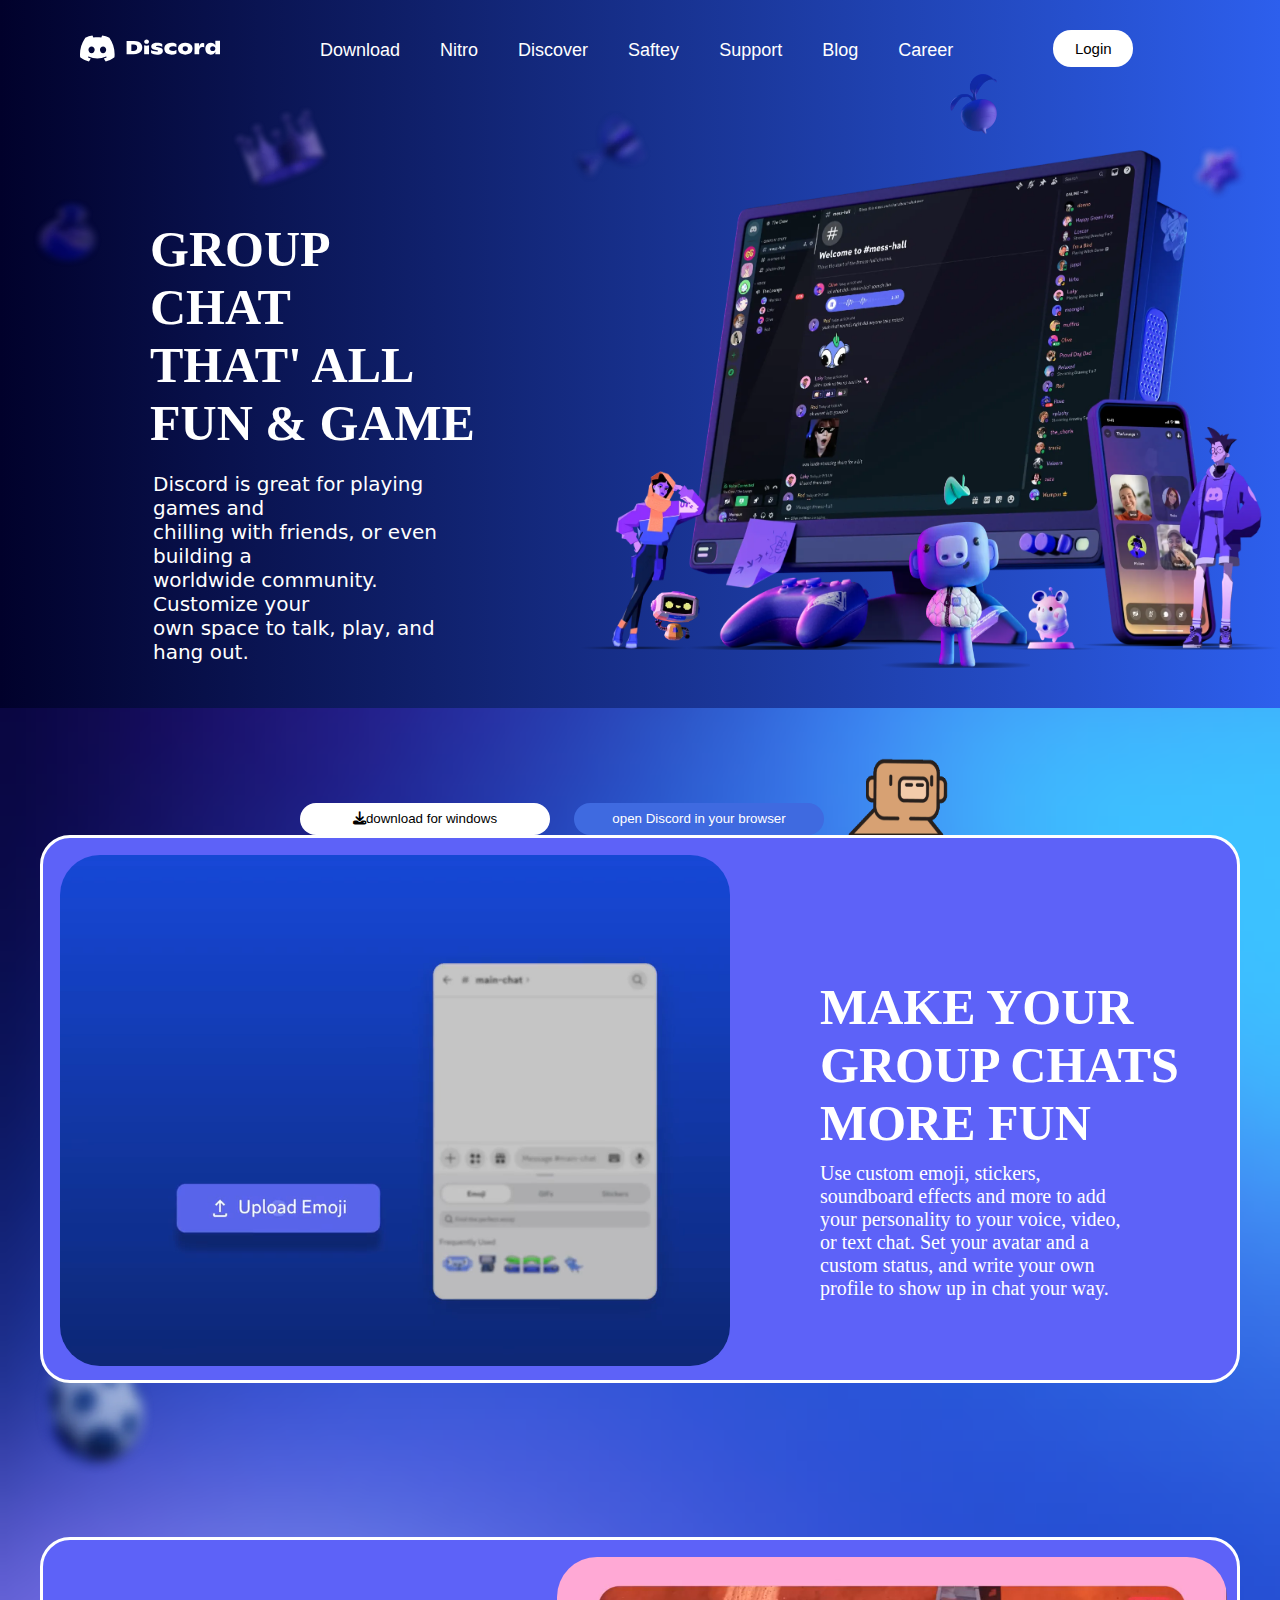
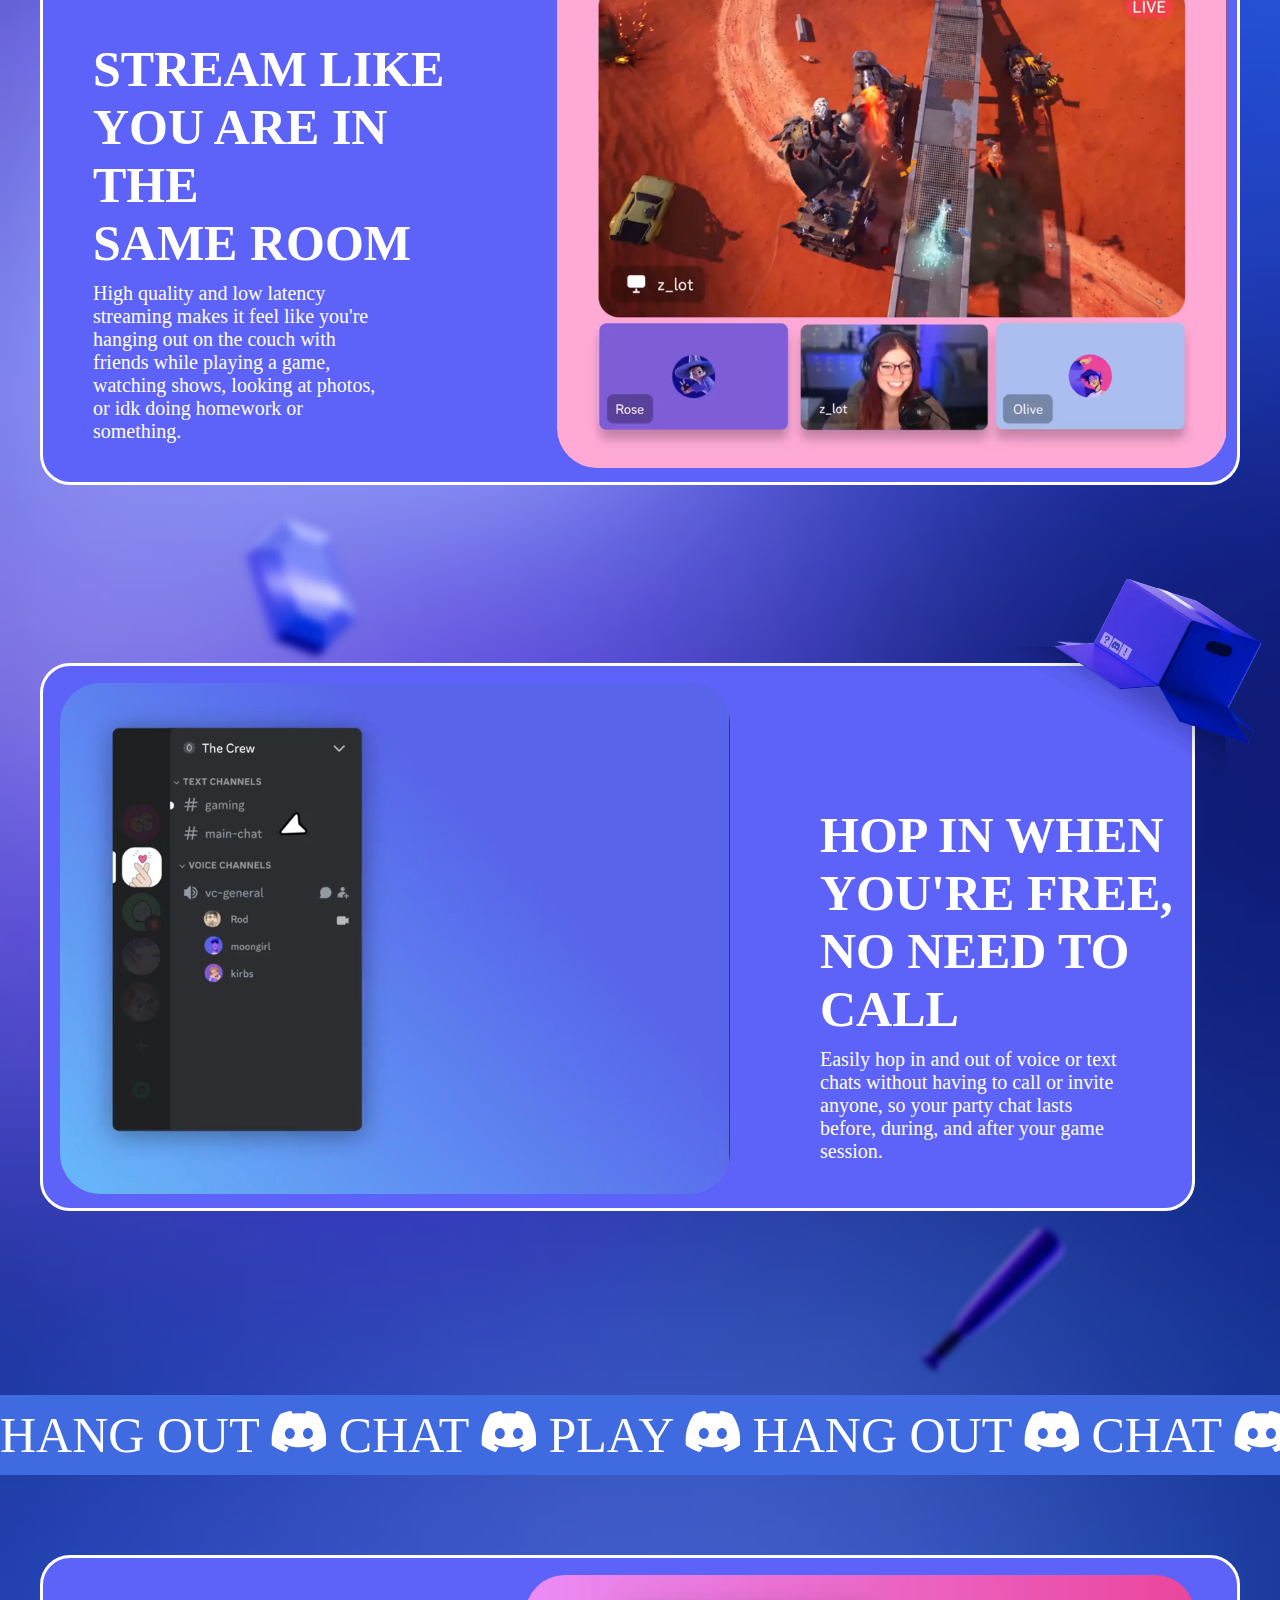
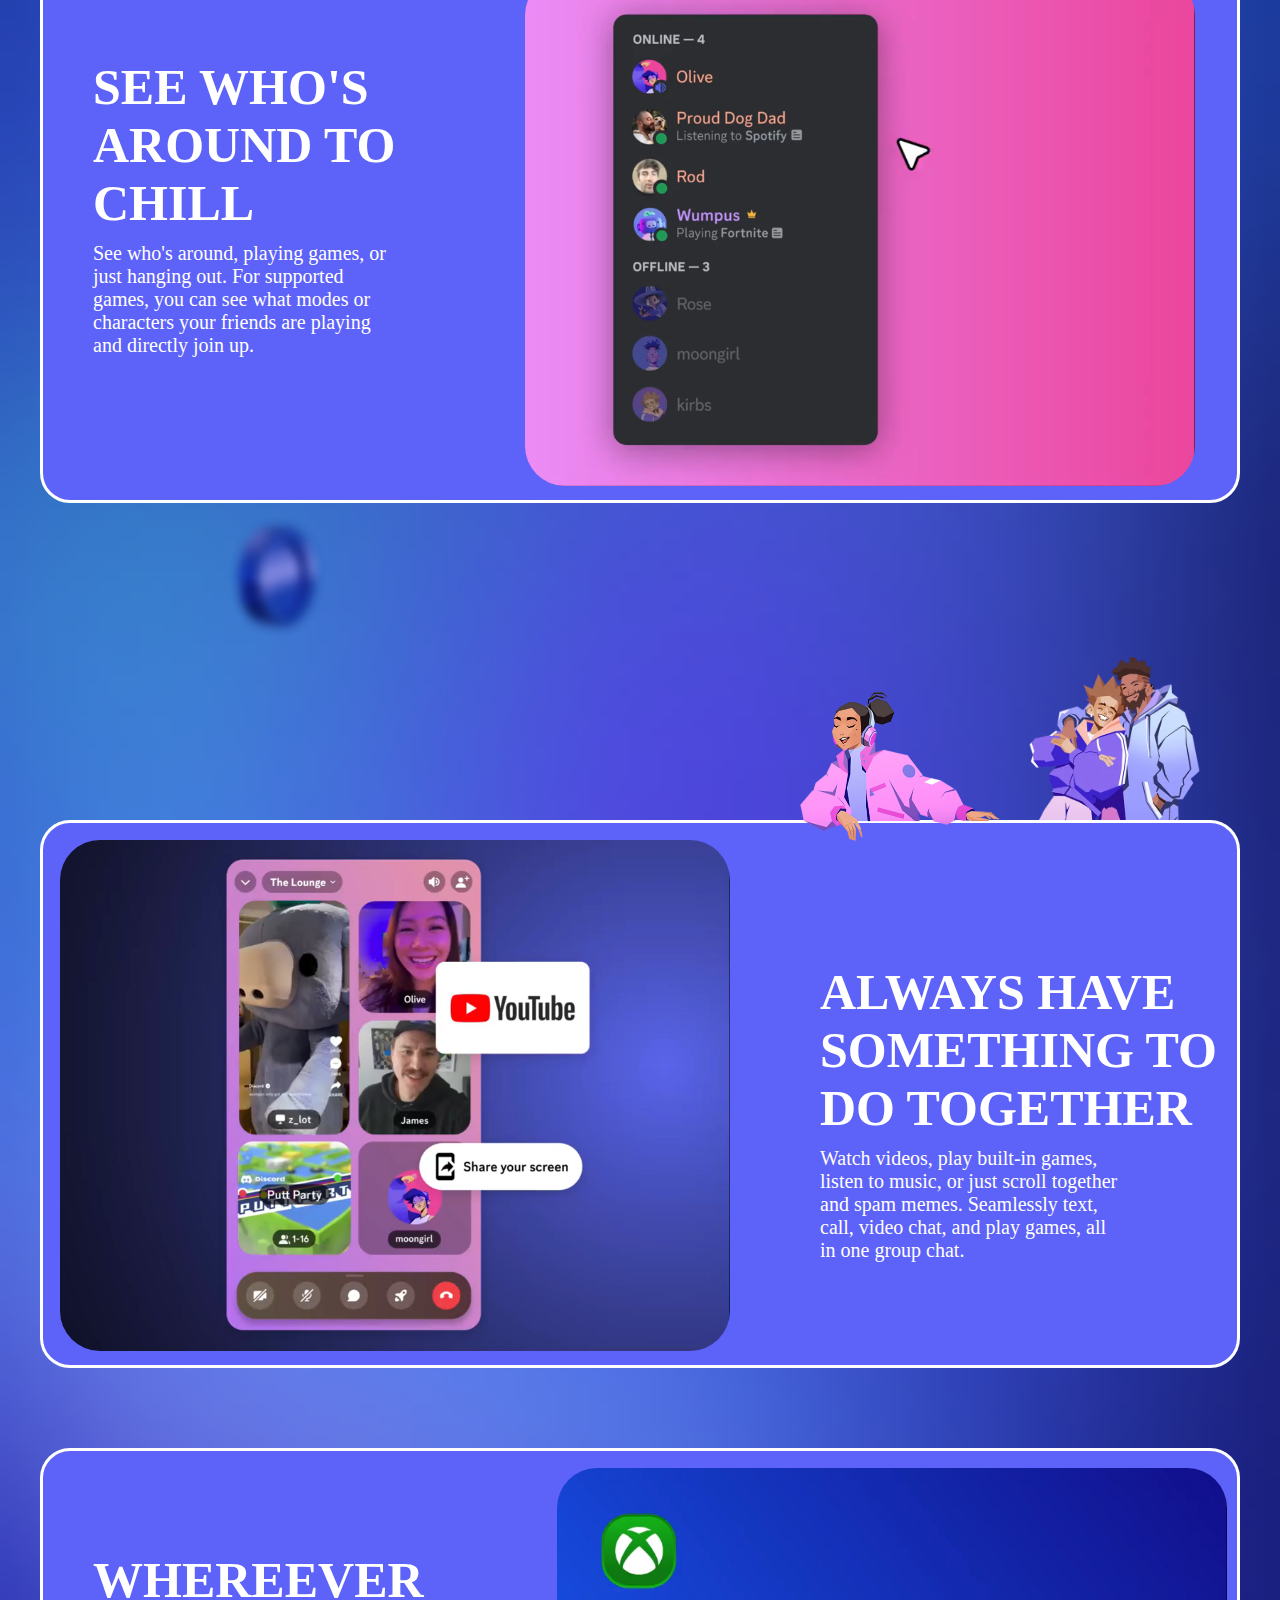
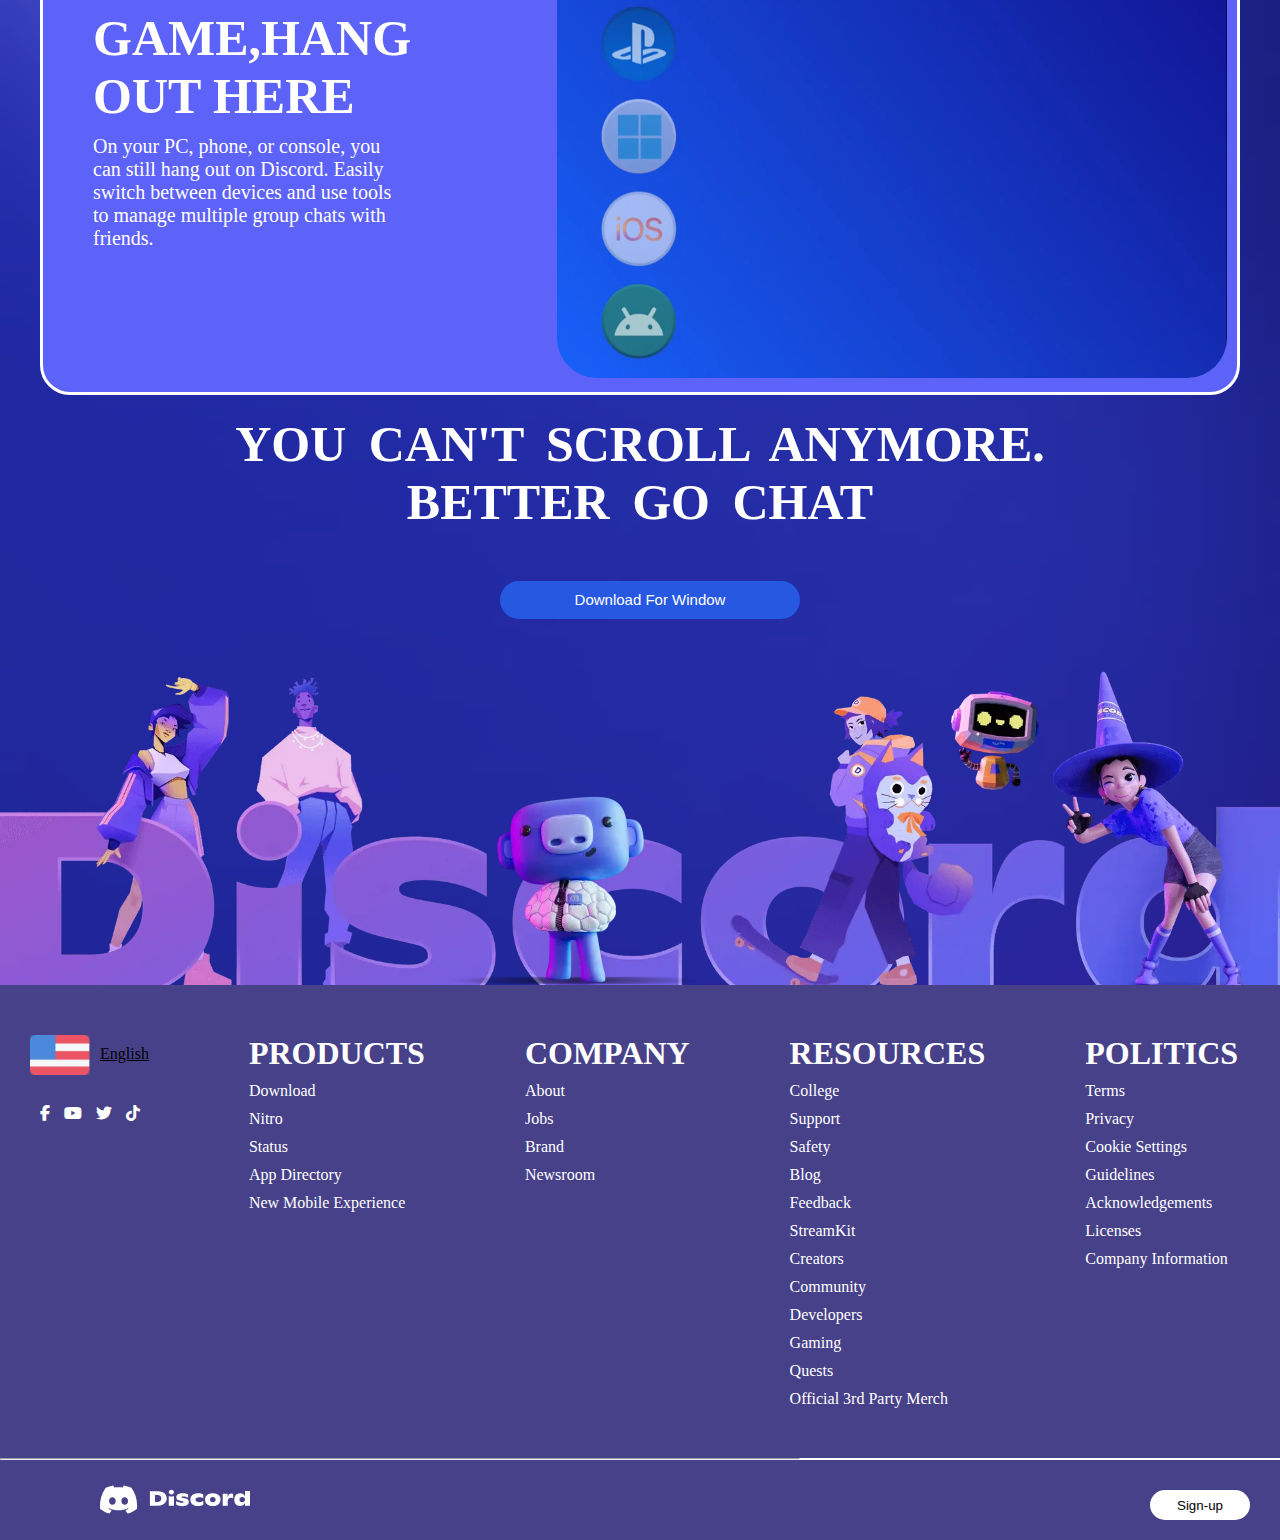
<file: web/disscodd/index.html>
<!DOCTYPE html>
<html lang="en">

<head>
    <meta charset="UTF-8">
    <meta name="viewport" content="width=device-width, initial-scale=1.0">
    <title>Document</title>
    <link rel="stylesheet" href="style.css">
   
       <head>
        <link
    rel="stylesheet"
   href="https://cdnjs.cloudflare.com/ajax/libs/font-awesome/6.4.0/css/all.min.css"
    integrity="sha512-pV4PjQ3G4Pq8t3qkE6Cjh5kZjT7C3rZP3VvF+5ZmP0yZxH2kJpVvPR8vE0C4q4c9tG1V8+HxZlqfK3k2R1XgAA=="
    crossorigin="anonymous"
    referrerpolicy="no-referrer">
    <link rel="stylesheet" href="https://cdnjs.cloudflare.com/ajax/libs/font-awesome/6.6.0/css/all.min.css" />
</head>

<body>
    <main>
        <header>
            <div class="head">
                <div class="logo">
                    <img src="Logo.svg">
                </div>
                <div class="links">
                    <li>Download</li>
                    <li>Nitro</li>
                    <li>Discover</li>
                    <li>Saftey</li>
                    <li>Support</li>
                    <li>Blog</li>
                    <li>Career</li>
                </div>
                <div class="login_button">
                    <button>Login</button>
                </div>
            </div>
            <div class="container">
                <div class="amrood">
                    <img src="amrood.webp">
                </div>
                <div class="crown">
                    <img src="crown.webp">
                </div>
                <div class="cup">
                    <img src="cu.webp">
                </div>

                <div class="onion">
                    <img src="onion.webp">
                </div>

                <div class="star">
                    <img src="star.webp">
                </div>
            </div>
            <div class="main">
                <div class="main_left">
                    <h1>
                        GROUP CHAT <br>
                        THAT' ALL <br>
                        FUN & GAME

                    </h1>
                    <P>
                        Discord is great for playing games and<BR>
                        chilling with friends, or even building a<BR>
                        worldwide
                        community. Customize your<BR>
                        own space to talk, play, and hang out.
                    </P>
                </div>
                <div class="main_right">
                    <div class="main_images">
                        <img src="hero img.webp">
                        <div class="robot">
                            <img src="blue robo.webp" width="20px" height="50px">
                        </div>
                        <div class="black_robo">
                            <img src="black robo.webp">
                        </div>
                        <div class="tongue">
                            <img src="tongue.webp">
                        </div>
                    </div>
                </div>
            </div>


        </header>

        <section class="btns">
            <button class="btn1">
                <i class="fa-solid fa-download"></i>download for windows
            </button>
            <button class="btn2">open Discord in your browser</button>
            <img src="rb.gif">
        </section>
       
       
       
        <section class="div1">
            <div class="div1_left">
                <video loop muted autoplay src="vdeo1.mp4"></video>
            </div>
            <div class="div1_right">
                <h1>
                    MAKE YOUR <BR>
                    GROUP CHATS <BR>
                    MORE FUN

                </h1>
                <P>Use custom emoji, stickers,<BR>
                    soundboard effects and more to add <BR>
                    your personality to your
                    voice, video,<BR>
                    or text chat. Set your avatar and a <BR>custom status, and write your own <BR>profile to show up in
                    chat
                    your way.</P>
            </div>
        </section>

        <div class="egg">
            <img src="egg.webp">
        </div>

        <section class="div2">
            <div class="div2_left">
                <h1>
                    STREAM LIKE <BR>
                    YOU ARE IN THE <BR>
                    SAME ROOM
                </h1>
                <P>
                    High quality and low latency<BR>
                    streaming makes it feel like you're<BR>
                    hanging out on the couch with<BR>

                    friends while playing a game,<BR>
                    watching shows, looking at photos,<BR>
                    or idk doing homework or <BR>
                    something.
                </P>
            </div>
            <div class="div2_right">
                <video loop muted autoplay src="vdeo2.webm"></video>
            </div>
        </section>
        <div class="rect">
            <img src="rectangle.webp">
        </div>
        <div class="box">
            <img src="box.webp">
        </div>
        <section class="div3">
            <div class="div3_left">
                <video loop muted autoplay src="vdeo3.mp4"></video>
            </div>
            <div class="div3_right">
                <h1>
                    HOP IN WHEN<BR>
                    YOU'RE FREE,<BR>
                    NO NEED TO <BR>
                    CALL
                </h1>
                <p>Easily hop in and out of voice or text <BR>
                    chats without having to call or invite <BR>
                    anyone, so your party
                    chat lasts <BR>
                    before, during, and after your game <BR>
                    session.</p>
            </div>
        </section>
        <div class="bat">
            <img src="bat.webp">

        </div>
        <div class="marquee">
            <div class="marquee-content">
                <p>
                    HANG OUT <img src="small logo.webp"> CHAT <img src="small logo.webp"> PLAY <img
                        src="small logo.webp">
                    HANG OUT <img src="small logo.webp"> CHAT <img src="small logo.webp"> PLAY <img
                        src="small logo.webp">
                    HANG OUT <img src="small logo.webp"> CHAT <img src="small logo.webp"> PLAY <img
                        src="small logo.webp">
                </p>

                <p>
                    HANG OUT <img src="small logo.webp"> CHAT <img src="small logo.webp"> PLAY <img
                        src="small logo.webp">
                    HANG OUT <img src="small logo.webp"> CHAT <img src="small logo.webp"> PLAY <img
                        src="small logo.webp">
                    HANG OUT <img src="small logo.webp"> CHAT <img src="small logo.webp"> PLAY <img
                        src="small logo.webp">
                </p>
            </div>
        </div>


        <section class="div4">
            <div class="div4_left">
                <h1>SEE WHO'S <BR>
                    AROUND TO <br>
                    CHILL
                </h1>
                <P>See who's around, playing games, or<br>
                    just hanging out. For supported <br>
                    games, you can see what modes or<br>

                    characters your friends are playing<br>
                    and directly join up.</P>
            </div>
            <div class="div4_right">
                <video loop muted autoplay src="vdeo4.mp4"></video>
            </div>
        </section>
        <div class="ring">
            <img src="ring.webp">

        </div>
        <div class="couple">
            <img src="couple.webp">
        </div>
        <div class="women">
            <img src="women.webp">
        </div>
        <section class="div5">
            <div class="div5_left">
                <video loop muted autoplay src="vdeo5.mp4"></video>
            </div>
            <div class="div5_right">
                <h1>ALWAYS HAVE<BR>
                    SOMETHING TO <BR>
                    DO TOGETHER</h1>
                <p>Watch videos, play built-in games,<BR>
                    listen to music, or just scroll together<br>
                    and spam memes.
                    Seamlessly text,<br>
                    call, video chat, and play games, all<br>
                    in one group chat.</p>
            </div>
        </section>
        <section class="div6">
            <div class="div6_left">
                <h1>WHEREEVER <BR>
                    GAME,HANG<BR>
                    OUT HERE</h1>
                <p>On your PC, phone, or console, you<BR>
                     can still hang out on Discord. Easily <BR>
                        switch between devices and
                    use tools <BR>
                        to manage multiple group chats with friends.</p>
            </div>
            <div class="div6_right">
                  <video loop muted autoplay src="vdo6.mp4"></video>
            </div>
        </section>
        <H1 CLASS="main_h1">YOU CAN'T SCROLL ANYMORE.<BR>
        BETTER GO CHAT </H1>
        <button class="download">Download For Window</button>
        <img class="line" src="discord.webp">
        <div class="blue">
            <img src="blue robo.webp">
    
        </div>
        <div class="line_robot">
            <img src="black robo.webp">
        </div>
    </main>
    <footer>
        <div class="footer1">
            <div class="flag">
                <img src="FLAG.JPG"> 
              <p>English</p>
            </div>
            <div class="social-media">
              
              <i class="fa-brands fa-facebook-f" style="color: #ffffff;"></i>
                <i class="fa-brands fa-youtube" style="color: #ffffff;"></i>
         <i class="fa-brands fa-twitter" style="color: #ffffff;"></i>
             <i class="fa-brands fa-tiktok" style="color: #ffffff;"></i>
            </div>
        </div>
        <div class="footer2">
            <h1>PRODUCTS</h1>
            <P>Download</P>
            <P>Nitro</P>
            <P>Status</P>
            <P>App Directory</P>
            <P>New Mobile Experience</P>
        </div>
        <div class="footer3">
            <H1>COMPANY</H1>
            <P>About</P>
            <P>Jobs</P>
            <P>Brand
</P>
            <P>Newsroom</P>
        </div>
        <div class="footer4">
            <H1>RESOURCES</H1>
            <P>College</P>
            <P>Support</P>
            <P>Safety</P>
            <P>Blog</P>
            <P>Feedback</P>
            <P>StreamKit</P>
            <P>Creators</P>
            <P>Community</P>
            <P>Developers</P>
            <P>Gaming</P>
            <P>Quests</P>
           
            <P>Official 3rd Party Merch</P>
          
        </div>
        <div class="footer5">
            <H1>POLITICS</H1>
            <P>Terms</P>
            <P>Privacy</P>
            <P>Cookie Settings</P>
            <P>Guidelines</P>
            <P>Acknowledgements</P>
            <P>Licenses</P>
            <P>Company Information</P>
        </div>

       
    </footer>
    <HR>
   <div class="end">
      
            <img class="footer_img" src="Logo.svg">
            <button class="sign">Sign-up</button>
   </div>
</body>

</html>
</file>
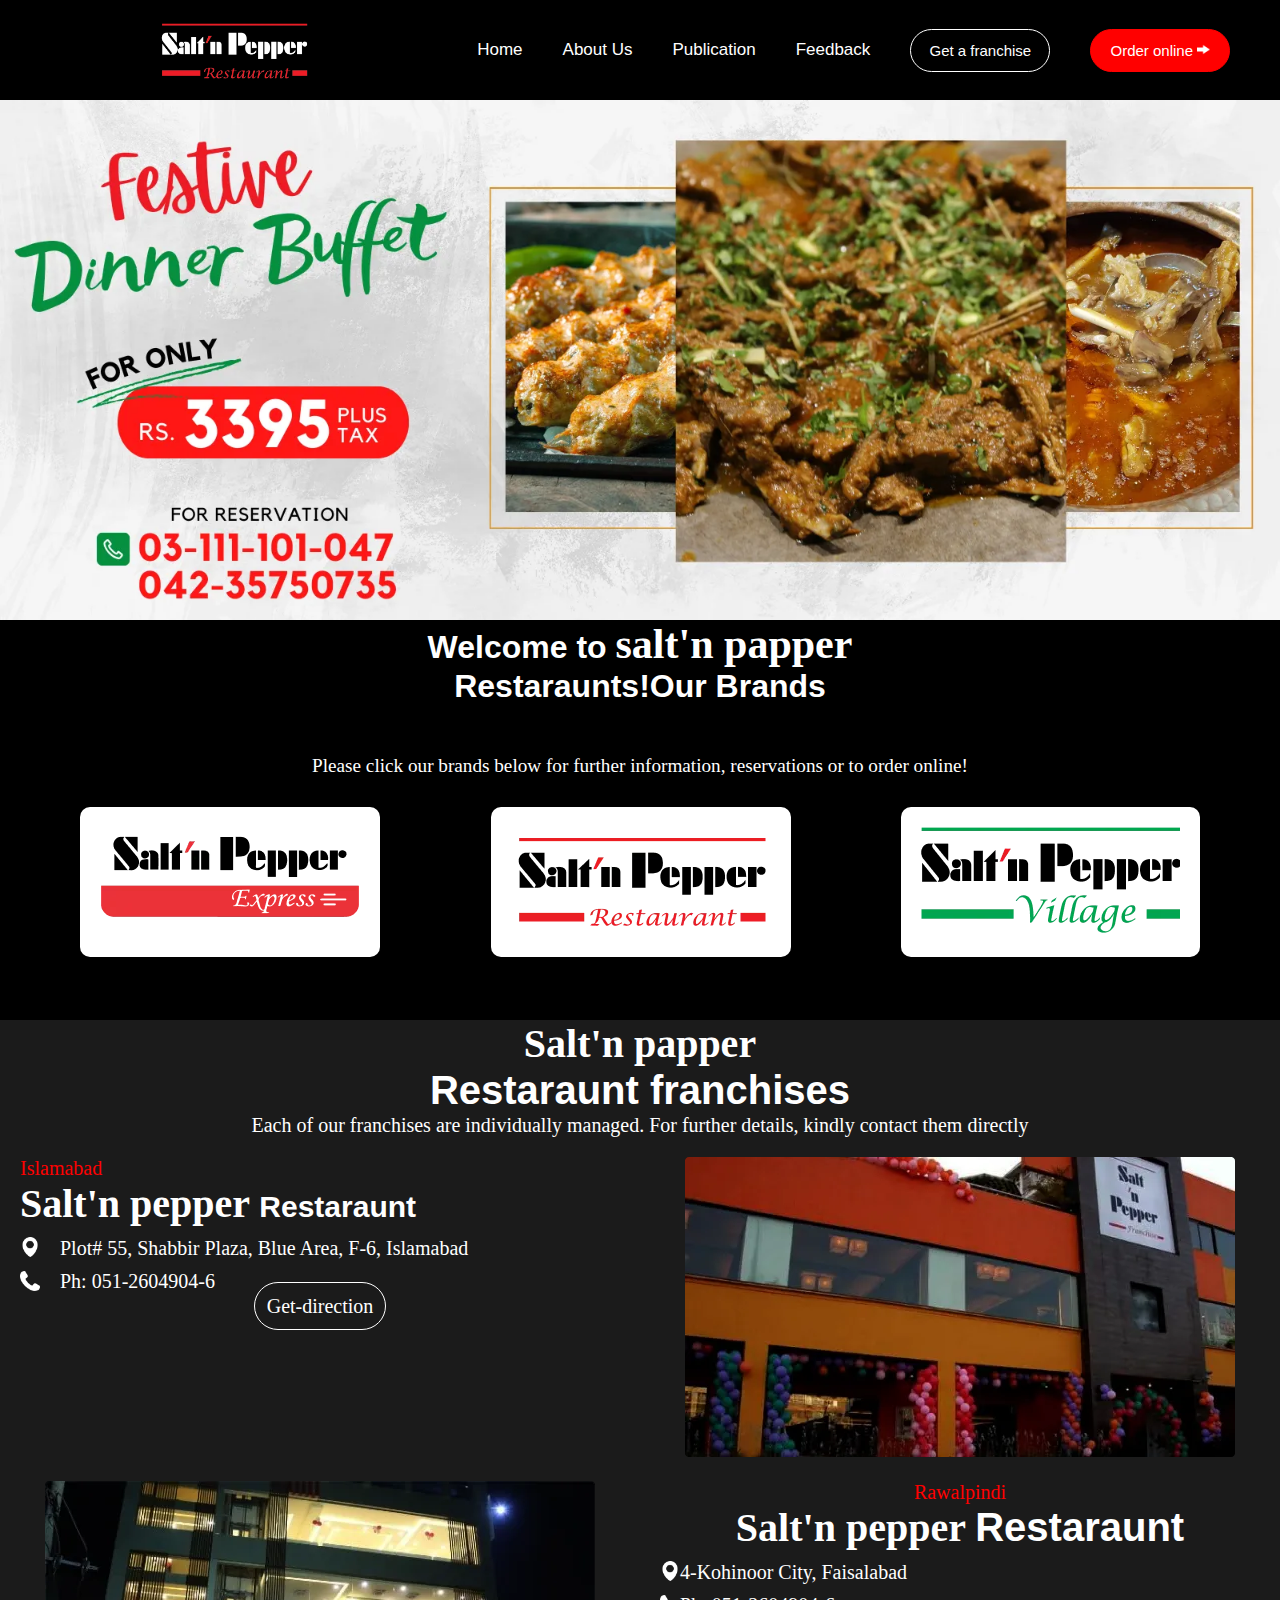
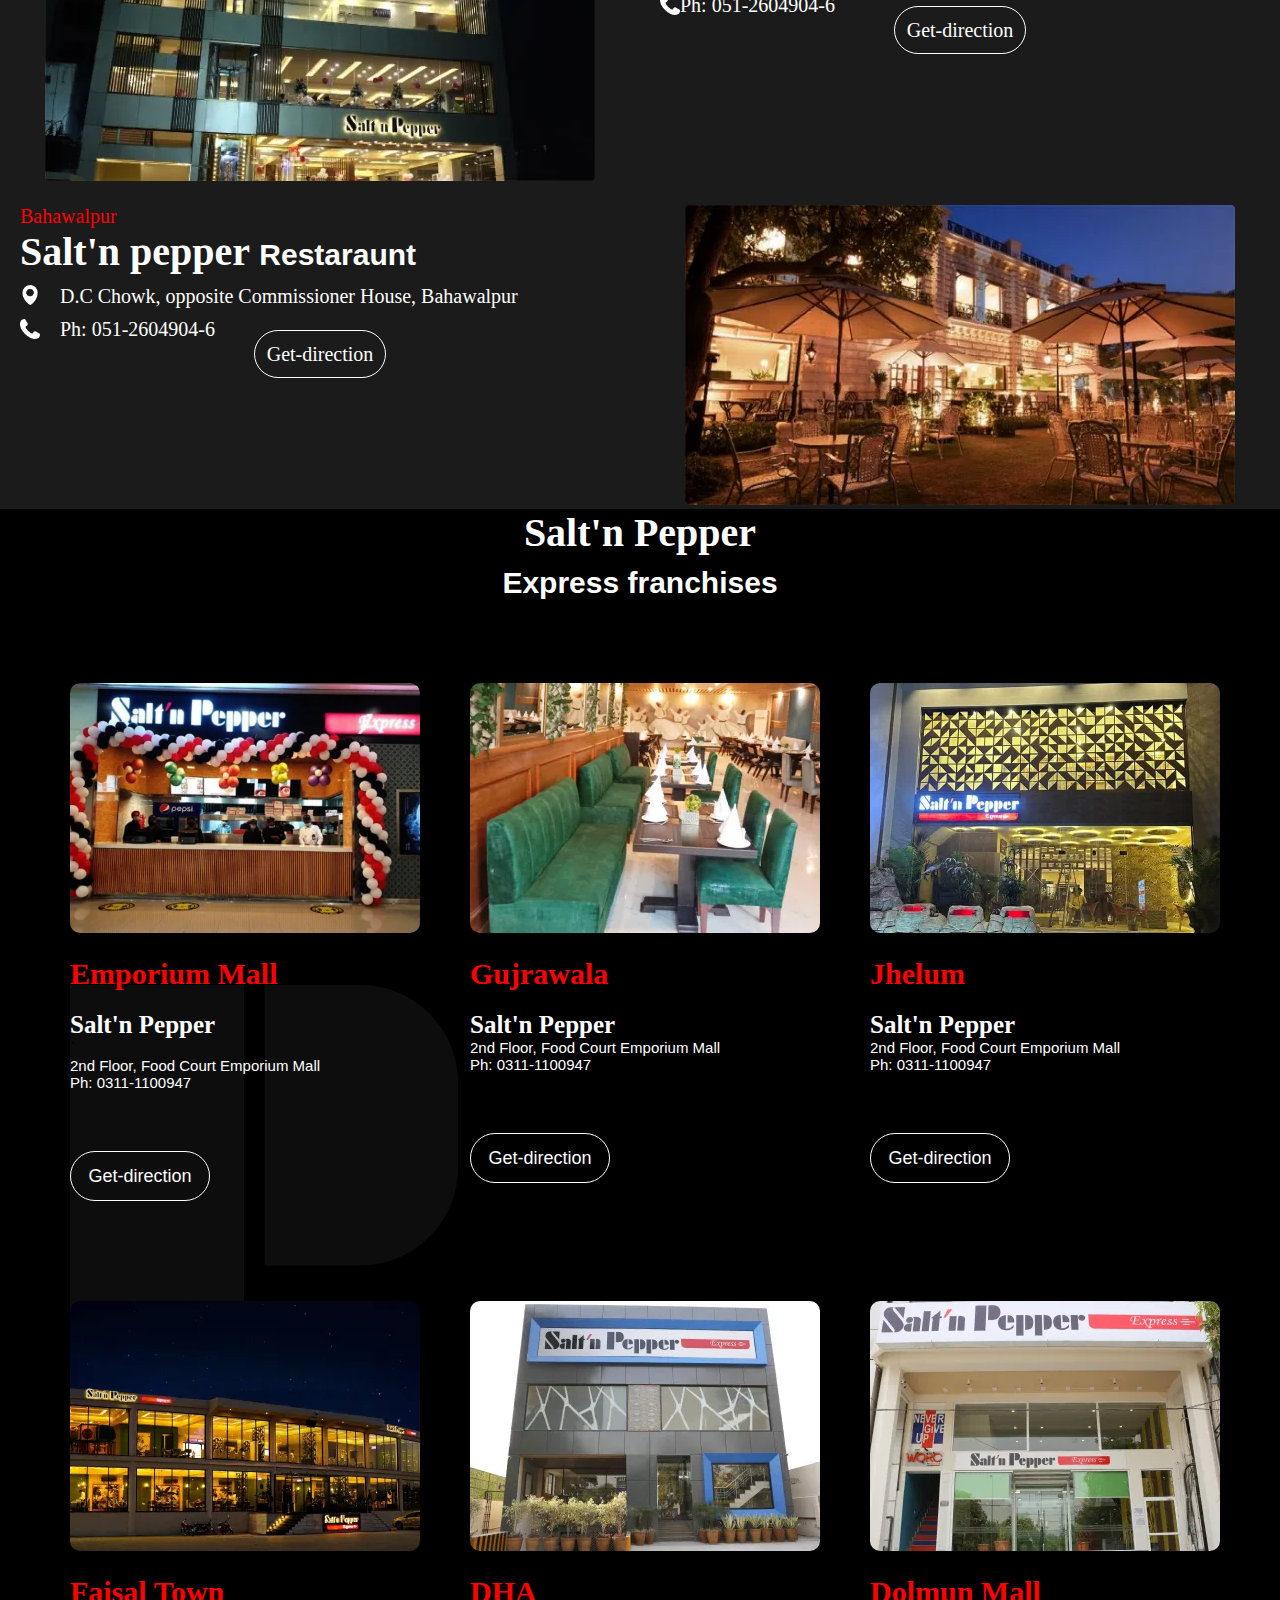
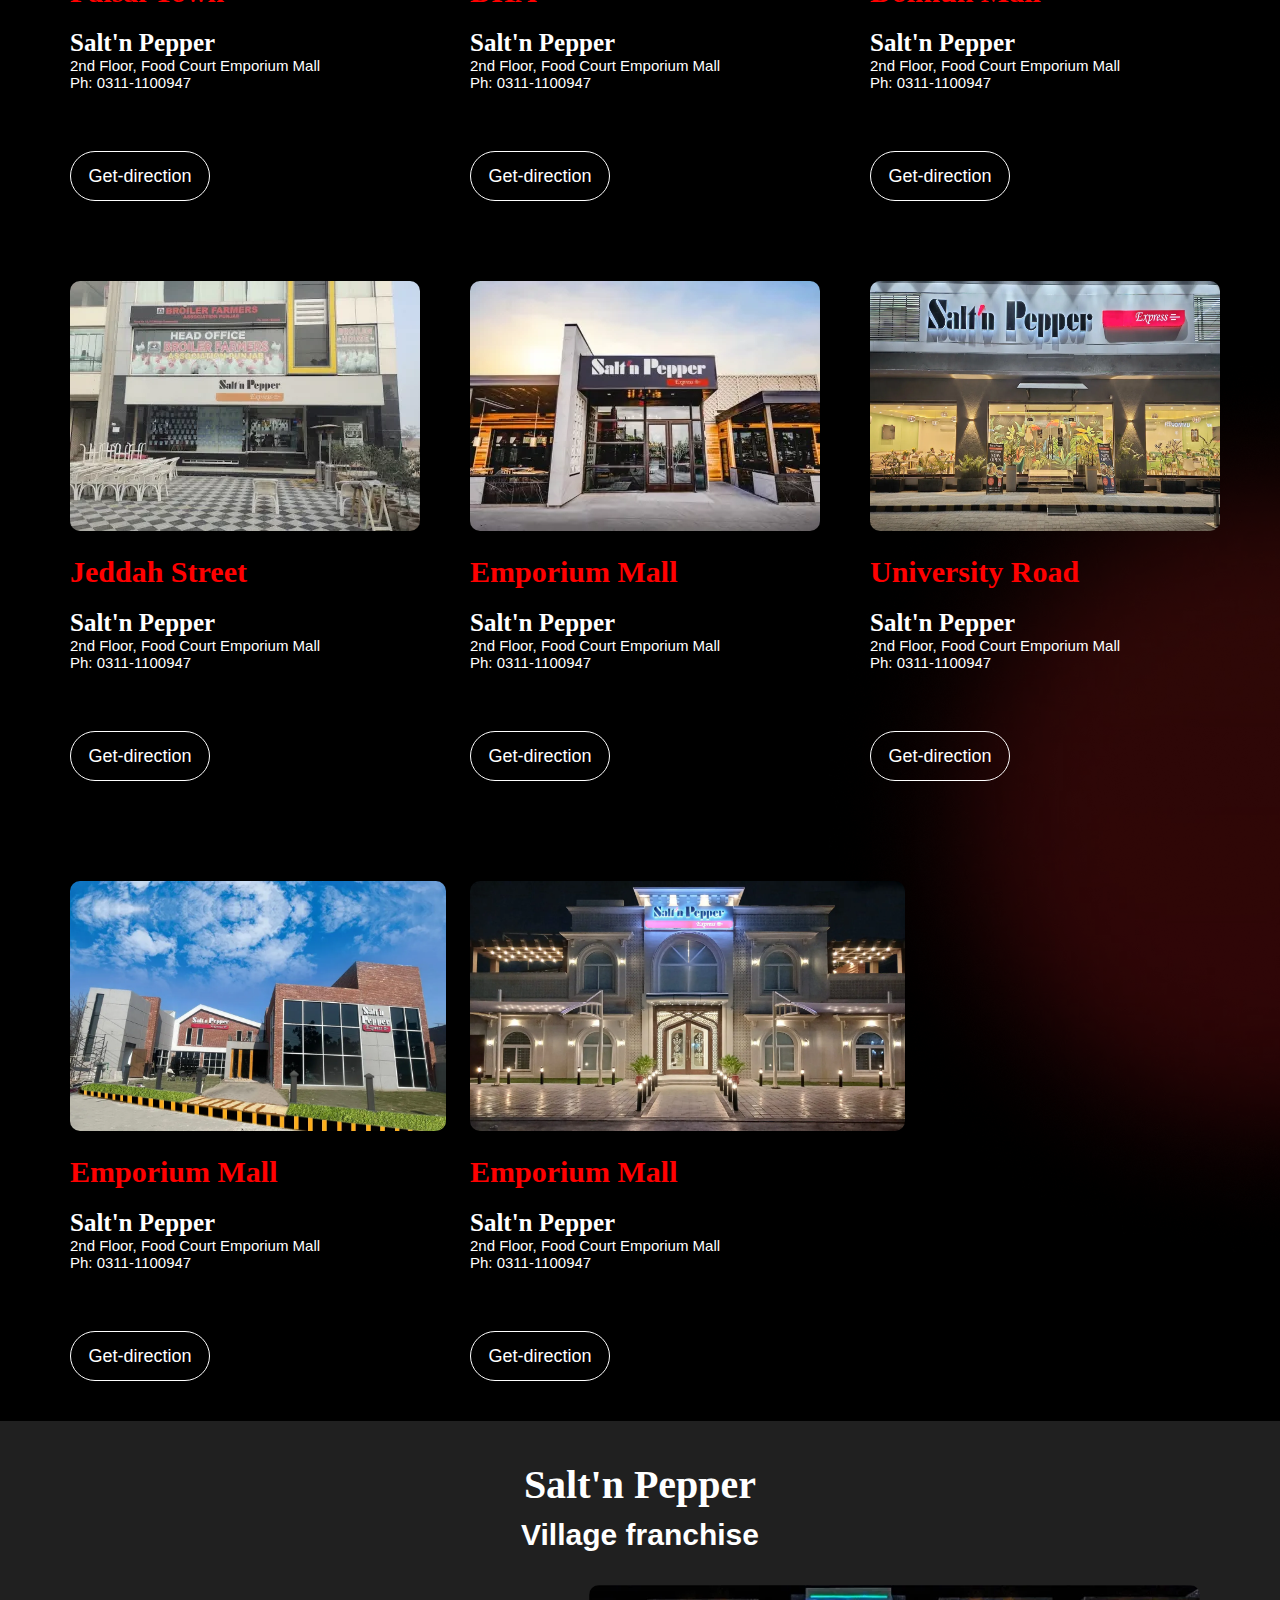
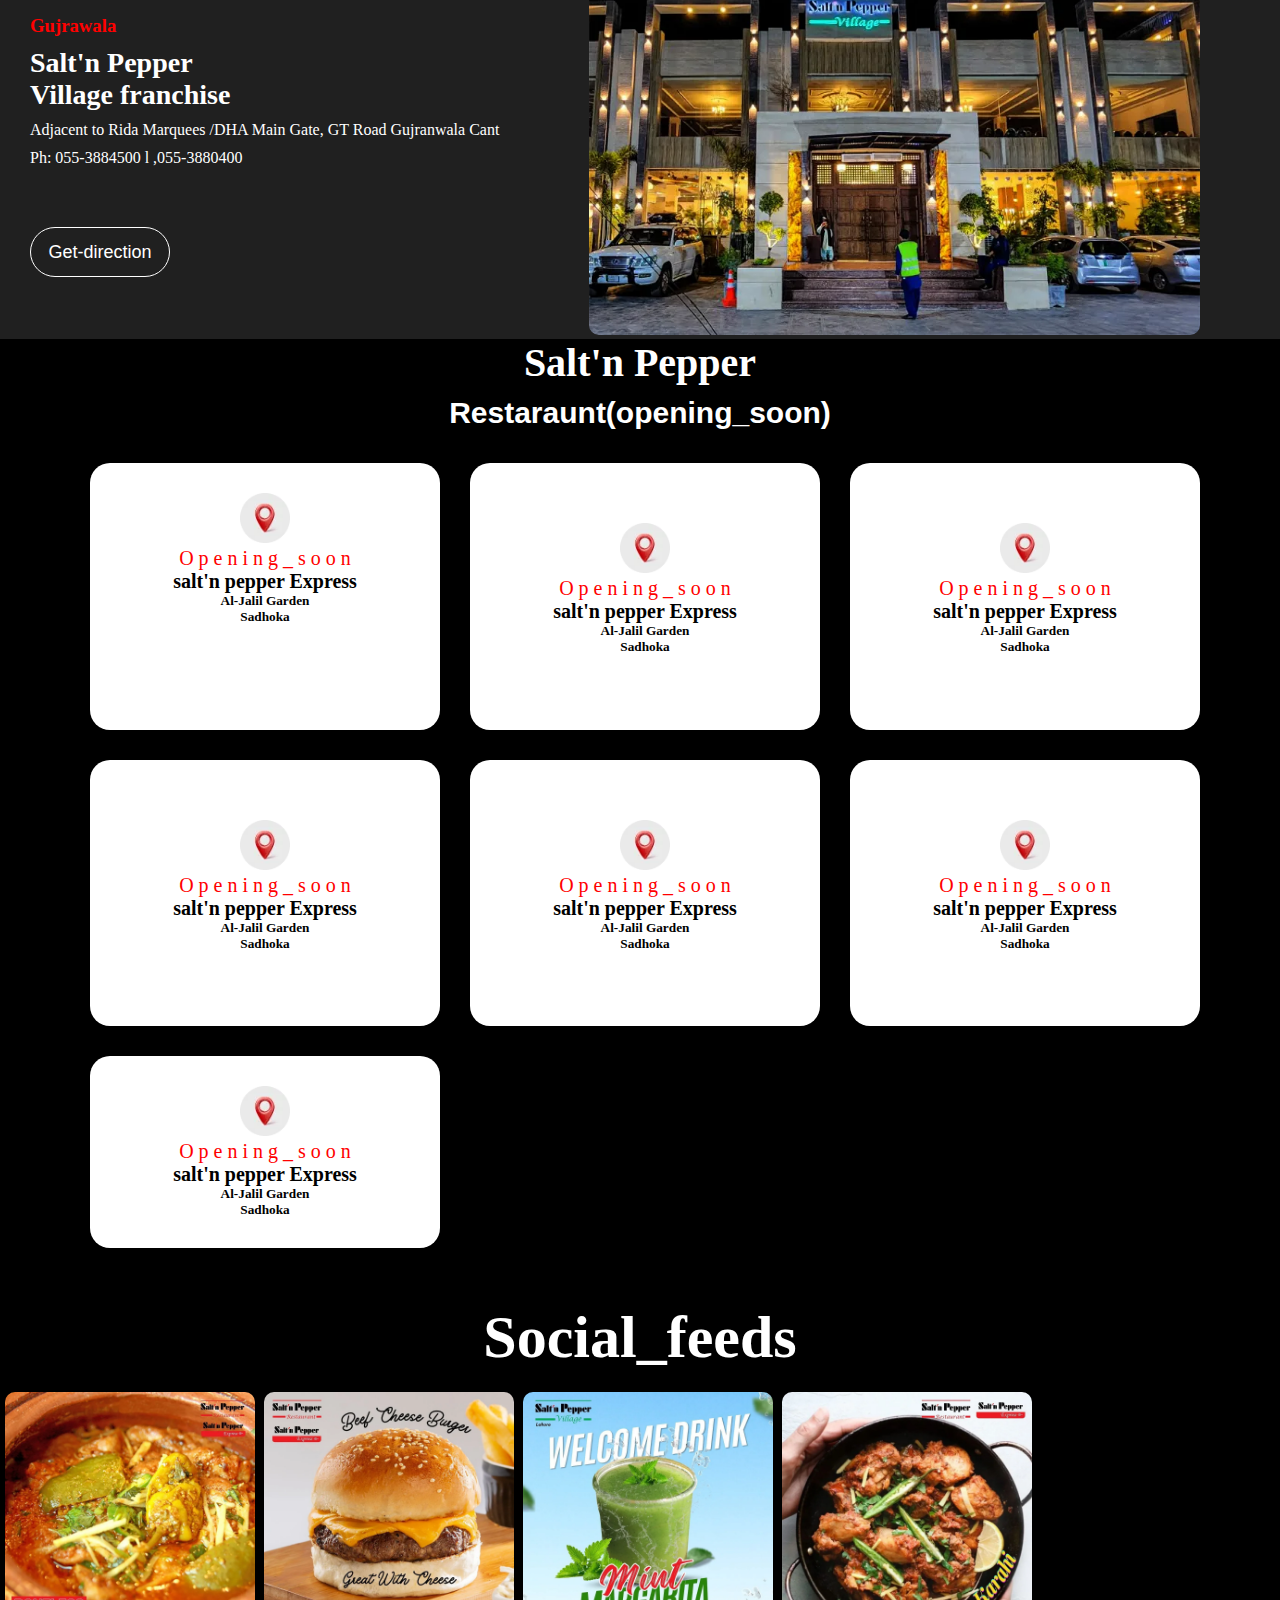
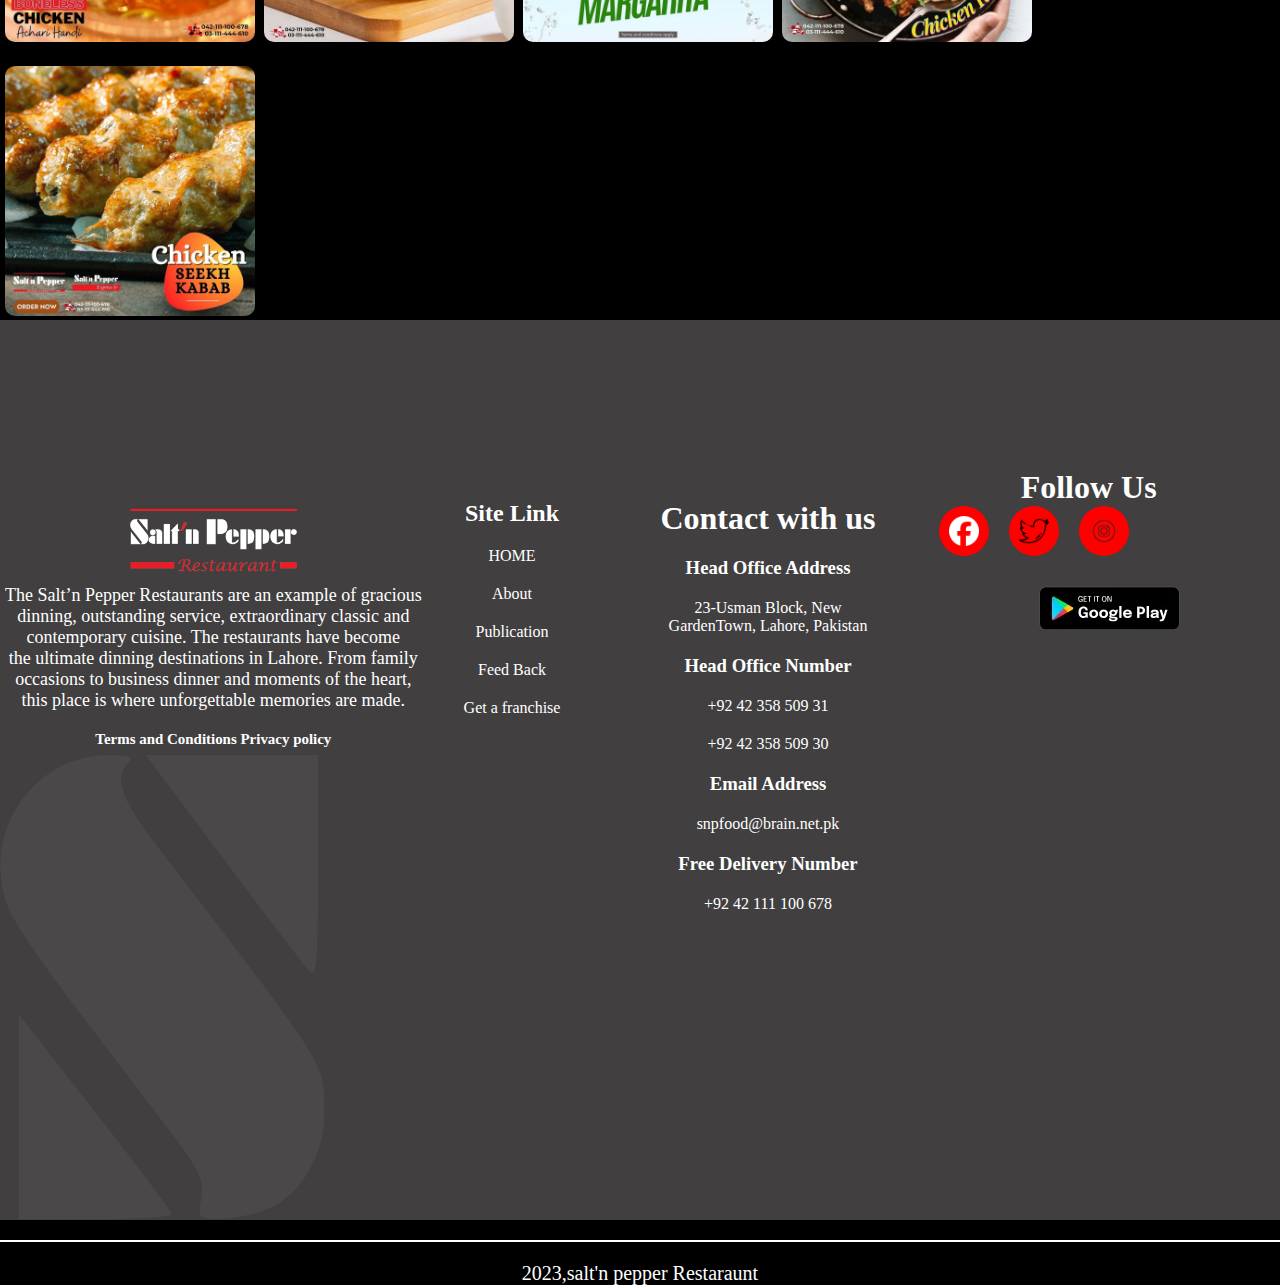
<file: web/salt'n pepper/index.html>
<!DOCTYPE html>
<html lang="en">

<head>
    <meta charset="UTF-8">
    <meta name="viewport" content="width=device-width, initial-scale=1.0">
    <title>salt n papper restraunt</title>
    <link rel="stylesheet" href="style.css">

</head>

<body>
    <main>
        <nav class="nav"> class="img"
            <div class="logo">
                <img src="FL.webp">
            </div>
            <div class="all_li">
                <li class="li">Home</li>
                <li class="li">About Us</li>
                <li class="li">Publication</li>
                <li class="li">Feedback</li>
                <button class="btn1">Get a franchise</button>
                <button class="btn2">Order online <img src="white-arrow-icon-5.png" height="13px"></button>
            </div>
        </nav>
        <div class="main_image">
        </div>
        <section class="brands">
            <div class="heading">
                <h1>Welcome to <span>salt'n papper</span><br>
                    Restaraunts!Our Brands<br>
                </h1>
                <p>Please click our brands below for further information, reservations or to order online!</p>
            </div>
            <div class="images">
                <div class="img">
                    <img src="E.webp">
                </div>
                <div class="img">
                    <img src="R.webp">
                </div>
                <div class="img">
                    <img src="V.webp">
                </div>
            </div>
        </section>
        <section class="franchises">
            <h1>Salt'n papper<br><span>Restaraunt franchises</span></h1>
            <p>Each of our franchises are individually managed. For further details, kindly contact them directly</p>
            <div class="plots">
                <div class="left">
                    <p class="p1">Islamabad</p>
                    <h1>Salt'n pepper <span>Restaraunt</span></h1>
                    <div class="details">
                        <div class="im">
                            <img src="location-pointer-white-icon.webp" height="20px"><br>
                            <img src="phone-call-white-icon.png" height="20px">
                        </div>
                        <div class="para">
                            <p> Plot# 55, Shabbir Plaza, Blue Area, F-6, Islamabad</p>
                            <p>Ph: 051-2604904-6</p>
                        </div>
                    </div>
                    <buttton class="Get-direction">Get-direction</buttton>
                </div>
                <div class="right">
                    <img src="1p.webp">
                </div>
            </div>
            <div class="plots">
                <div class="left">
                    <img src="2p.webp">
                </div>
                <div class="right">
                    <p class="p1">Rawalpindi</p>
                    <h1>Salt'n pepper <span>Restaraunt</span></h1>
                    <div class="details">
                        <div class="im">
                            <img src="location-pointer-white-icon.webp" height="20px"><br>
                            <img src="phone-call-white-icon.png" height="20px">
                        </div>
                        <div class="para">
                            <p> 4-Kohinoor City, Faisalabad</p>
                            <p>Ph: 051-2604904-6</p>
                        </div>
                    </div>
                    <buttton class="Get-direction">Get-direction</buttton>
                </div>
            </div>
            </div>
            <div class="plots">
                <div class="left">

                    <p class="p1">Bahawalpur</p>
                    <h1 class="h1">Salt'n pepper <span>Restaraunt</span></h1>
                    <div class="details">
                        <div class="im">
                            <img src="location-pointer-white-icon.webp" height="20px"><br>
                            <img src="phone-call-white-icon.png" height="20px">
                        </div>
                        <div class="para">
                            <p> D.C Chowk, opposite Commissioner House, Bahawalpur</p>
                            <p>Ph: 051-2604904-6</p>
                        </div>
                    </div>
                    <buttton class="Get-direction">Get-direction</buttton>
                </div>

                <div class="right">
                    <img src="3p.webp">
                </div>
            </div>
        </section>
        <section class="express-franchises">
            <h1>Salt'n Pepper<br><span>Express franchises</span></h1>
            <div class="uppar">

                <div class="express ">
                    <img src="EF1.webp">
                    <h3>Emporium Mall</h3>
                    <h2>Salt'n Pepper</h2>`
                    <p> 2nd Floor, Food Court Emporium Mall</p>
                    <p>Ph: 0311-1100947</p>
                    <button class="Get">Get-direction</button>
                </div>
                <div class="express ">
                    <img src="EF2.webp">
                    <h3>Gujrawala</h3>
                    <h2>Salt'n Pepper</h2>
                    <p> 2nd Floor, Food Court Emporium Mall</p>
                    <p>Ph: 0311-1100947</p>
                    <button class="Get">Get-direction</button>
                </div>
                <div class="express ">
                    <img src="EF3.webp">
                    <h3>Jhelum</h3>
                    <h2>Salt'n Pepper</h2>
                    <p> 2nd Floor, Food Court Emporium Mall</p>
                    <p>Ph: 0311-1100947</p>
                    <button class="Get">Get-direction</button>
                </div>
                <div class="express ">
                    <img src="EF4.webp">
                    <h3>Faisal Town</h3>
                    <h2>Salt'n Pepper</h2>
                    <p> 2nd Floor, Food Court Emporium Mall</p>
                    <p>Ph: 0311-1100947</p>
                    <button class="Get">Get-direction</button>
                </div>
                <div class="express ">
                    <img src="EF5.webp">
                    <h3>DHA</h3>
                    <h2>Salt'n Pepper</h2>
                    <p> 2nd Floor, Food Court Emporium Mall</p>
                    <p>Ph: 0311-1100947</p>
                    <button class="Get">Get-direction</button>
                </div>
                <div class="express ">
                    <img src="EF6.webp">
                    <h3>Dolmun Mall</h3>
                    <h2>Salt'n Pepper</h2>
                    <p> 2nd Floor, Food Court Emporium Mall</p>
                    <p>Ph: 0311-1100947</p>
                    <button class="Get">Get-direction</button>
                </div>
            </div>
            <div class="lower">
                <div class="express ">
                    <img src="EF7.webp">
                    <h3>Jeddah Street</h3>
                    <h2>Salt'n Pepper</h2>
                    <p> 2nd Floor, Food Court Emporium Mall</p>
                    <p>Ph: 0311-1100947</p>
                    <button class="Get">Get-direction</button>
                </div>
                <div class="express ">
                    <img src="EF8.webp">
                    <h3>Emporium Mall</h3>
                    <h2>Salt'n Pepper</h2>
                    <p> 2nd Floor, Food Court Emporium Mall</p>
                    <p>Ph: 0311-1100947</p>
                    <button class="Get">Get-direction</button>
                </div>
                <div class="express ">
                    <img src="EF9.webp " width="350px">
                    <h3>University Road</h3>
                    <h2>Salt'n Pepper</h2>
                    <p> 2nd Floor, Food Court Emporium Mall</p>
                    <p>Ph: 0311-1100947</p>
                    <button class="Get">Get-direction</button>
                </div>
                <div class="express ">
                    <img src="EF10.webp">
                    <h3>Emporium Mall</h3>
                    <h2>Salt'n Pepper</h2>
                    <p> 2nd Floor, Food Court Emporium Mall</p>
                    <p>Ph: 0311-1100947</p>
                    <button class="Get">Get-direction</button>
                </div>
                <div class="express ">
                    <img src="EF11.webp">
                    <h3>Emporium Mall</h3>
                    <h2>Salt'n Pepper</h2>
                    <p> 2nd Floor, Food Court Emporium Mall</p>
                    <p>Ph: 0311-1100947</p>
                    <button class="Get">Get-direction</button>
                </div>

        </section>
        <section class="village-franchise">
            <span>
                <h1>Salt'n Pepper <br><span> Village franchise</span></h1>
            </span>
            <div class="vlg">
                <div class="text">
                    <h3>Gujrawala</h3>
                    <h2>Salt'n Pepper <br><span>Village franchise</span></h2>
                    <p> Adjacent to Rida Marquees /DHA Main Gate, GT Road Gujranwala Cant</p>
                    <p>Ph: 055-3884500 l ,055-3880400</p>
                    <button class="Get">Get-direction</button>



                </div>
                <div class="village-pic">
                    <img src="RV.webp">
                </div>
            </div>
        </section>
        <section class="opening_soon">
            <h1>Salt'n Pepper <br><span>Restaraunt(opening_soon)</span></h1>
            <div class="open">
                <div class="open_branch">
                    <img src="L.webp">
                    <p>O p e n i n g _ s o o n</p>
                    <h4>salt'n pepper Express</h4>
                    <h5>Al-Jalil Garden <br> Sadhoka</h5>
                </div>
                <div class="open_branch">
                     <div class="open_branch">
                    <img src="L.webp">
                    <p>O p e n i n g _ s o o n</p>
                    <h4>salt'n pepper Express</h4>
                    <h5>Al-Jalil Garden <br> Sadhoka</h5>
                </div>
                </div>
                <div class="open_branch">
                     <div class="open_branch">
                    <img src="L.webp">
                    <p>O p e n i n g _ s o o n</p>
                    <h4>salt'n pepper Express</h4>
                    <h5>Al-Jalil Garden <br> Sadhoka</h5>
                </div>
                </div>
                <div class="open_branch">
                     <div class="open_branch">
                    <img src="L.webp">
                    <p>O p e n i n g _ s o o n</p>
                    <h4>salt'n pepper Express</h4>
                    <h5>Al-Jalil Garden <br> Sadhoka</h5>
                </div>
                </div>
                <div class="open_branch">
                     <div class="open_branch">
                    <img src="L.webp">
                    <p>O p e n i n g _ s o o n</p>
                    <h4>salt'n pepper Express</h4>
                    <h5>Al-Jalil Garden <br> Sadhoka</h5>
                </div>
                </div>
                <div class="open_branch">
                     <div class="open_branch">
                    <img src="L.webp">
                    <p>O p e n i n g _ s o o n</p>
                    <h4>salt'n pepper Express</h4>
                    <h5>Al-Jalil Garden <br> Sadhoka</h5>
                </div>
                </div>
                <div class="open_branch_0">
                     <div class="open_branch">
                    <img src="L.webp">
                    <p>O p e n i n g _ s o o n</p>
                    <h4>salt'n pepper Express</h4>
                    <h5>Al-Jalil Garden <br> Sadhoka</h5>
                </div>
                </div>
            </div>
        </section>

        <div class="social_feeds">
            <h1>Social_feeds</h1>
            <img src="F1.webp">
            <img src="F2.webp">
            <img src="F3.webp">
            <img src="F4.webp">
            <img src="F5.webp">
         
        </div>
    </main>

    <footer>
       <div class="sec-1">
        <img src="FL.webp">
        <p>The Salt’n Pepper Restaurants are an example of gracious <br>
            dinning, outstanding service, extraordinary classic and <br>
             contemporary cuisine. The restaurants have become <br>
             the ultimate dinning destinations in Lahore. From family <br>
              occasions to business dinner and moments of the heart,<br>
               this place is where unforgettable memories are made.</p>
               <h5>Terms and Conditions Privacy policy</h5>
       </div>
       <div class="sec-2">
        <h2>Site Link</h2>
        <p>HOME</p>
        <p>About</p>
        <p>Publication</p>
        <p>Feed Back</p>
        <p>Get a franchise</p>
       </div>
       <div class="sec-3">
        <h1>Contact with us</h1>
        <h3>Head Office Address</h3>
        <p>23-Usman Block, New<br>
            GardenTown, Lahore, Pakistan</p>
            <h3>Head Office Number</h3>
            <p>+92 42 358 509 31</p>
            <p> +92 42 358 509 30</p>
            <h3>Email Address</h3>
            <p>snpfood@brain.net.pk</p>
            <h3>Free Delivery Number</h3>
            <p>+92 42 111 100 678</p>
       </div>
       <div class="sec-4">
        <h1>Follow Us</h1>
        <div class="fb">
            <button  class="btn">
<img src="facebook-app-round-white-icon.webp">
            </button>
            <button class="btn">
        <img src="725372.png">
            </button>
            <button class="btn">
                <img src="logo-ig-instagram-icon-instagram-logo-icon-instagram-logo-16.png">

            </button>
        </div>
        <img class= "google"src="GP.webp" >
       
       </div>
       
    </footer>
     <hr>
       <p class="the-end">2023,salt'n pepper Restaraunt</p>



</body>

</html>
</file>
<file: web/disscodd/style.css>
*{
    margin: 0;
    padding: 0;
    box-sizing: border-box;
}
main{
    width: 100%;
    height: auto;
    background-image: url(background\ top.png);
    background-position: center;
    background-repeat: no-repeat;
    background-size: cover;
 
}
header{
    display: flex;
    flex-direction: column;
   background: linear-gradient(to right, #01012b, #2d5fed);
}
.head{
    display: flex;
    flex-direction: row;
}
.logo{
    width: 140px;
    height: 100px;
    margin-top: 30px;
    margin-left: 80px;
}
.links{
    display: flex;
    flex-direction: row;
    gap:40px;
    color: white;
    list-style: none;
    font-size: 18px;
    margin-left: 100px;
    margin-top: 40px;
    font-family: Arial, Helvetica, sans-serif;
    cursor: pointer;
}
.links li:hover{
    text-decoration: underline;
}
.login_button button{
    margin-top: 30px;
    font-size: 15px;
    background-color: white;
    padding: 10px;
    width: 80px;
    border: none;
    border-radius: 18px;
      cursor: pointer;
    color: black;
    margin-left: 100px;
}
.login_button button:hover{
    color: blue;
}
.main{
    display: flex;
    flex-direction: row;
background: linear-gradient(to right, #01012b, #2d5fed);


   

}
.main_left{
    margin-left: 150px;
    width: 700px;
    margin-top: 20px;
}
.main_left h1{
   font-size: 50px;
   font-weight: bolder ;
   color: white;
  
}
.main_left p{
    margin-left: 3px;
    margin-top: 20px;
    font-family:system-ui, -apple-system, BlinkMacSystemFont, 'Segoe UI', Roboto, Oxygen, Ubuntu, Cantarell, 'Open Sans', 'Helvetica Neue', sans-serif;
    color: white;
    gap: 5px;
    text-align: left;
    font-size: 20px;
}
.main_right img{
    margin-top: -50px;
    height: 500px;
    width: 700px;
    margin-left: 100px;
}
.robot img{
   height: 150px;
   margin-left: 400px;
   margin-top: -170px;
   width: 150px;

}
.black_robo img{
    height: 50px;
    width: 50px;
    margin-top: -300px;
    margin-bottom: 45px;
    margin-left: 170px;
}
.tongue img{
    width: 110px;
    height: 40px;
    margin-top: -400px;
    margin-left: 430px;
    margin-bottom: 190px;
}
.container{
    z-index: 200;
}
.crown{
    background-image: url(crown.webp);
    background-repeat: no-repeat;
    height: 20px;
    margin-top: -60px;
    /* margin-bottom: 50px; */

    background-size: cover;
    z-index: 10;
}
.crown img{
    
    height: 120px;
    margin-left: 220px;
    
}
.amrood{
    background-image: url(crown.webp);
    background-repeat: no-repeat;
    height: 20px;
    background-size: cover;
    z-index: 10;
  
}
.amrood img{
    margin-bottom: -140px;
    height: 100px;
    width: 120px;
    margin-left: 10px;
    
}
.cup{
    background-image: url(crown.webp);
    background-repeat: no-repeat;
    height: 10px;
   
   

    background-size: cover;
    z-index: 10;
}
.cup img{
    height: 120px;
    margin-left: 550px;
    margin-top: -20px;
    
}
.onion{
    background-image: url(crown.webp);
    background-repeat: no-repeat;
    height: 10px;
    margin-bottom: 50px;

    background-size: cover;
    z-index: 10;
}
.onion img{
    margin-top: -170px;
    height: 60px;
    margin-left: 950px;

    opacity: 0.7;
}
.star{
    background-image: url(crown.webp);
    background-repeat: no-repeat;
    height: 20px;

    background-size: cover;
    z-index: 10;
}
.star img{
    height: 80px;
    margin-left: 1180px;
    margin-top: -50px;
   
}
.btns{
     margin-left: 300px;
     gap: 30px;
     margin-top: 50px;
}
.btns img{
    width: 100px;
    height: 80px;
    margin-left: 20px;
    margin-bottom: -15px;
}
.btn1{
    width: 250px;
    height: 32px;
    background-color:white;
    color:black;
    border: transparent;
    border-radius: 25px;
}
.btn2{
     width: 250px;
    height: 32px;
    background-color:#3f6ae0;
    color:white;
    border: transparent;
    border-radius: 25px;
    margin-left: 20px;
}
.div1{
    margin-left: 40px;
    margin-right: 40px;
    border: 3px solid white;
    border-radius: 30px;
    display: flex;
    flex-direction: row;
    gap: 80px;
    background-color: #5d62f8;
    position: relative;
    z-index: 5;
   
}
.div1_left {
margin-left: 30px;
    border-radius: 30px;
   
}
.div1_left video{
   width: 670px;
    height: auto;
    margin: 10px;
    border-radius: 40px;
    margin-left: -13px;
    margin-top: 17px;
    
}
.div1_right{
    margin-top: 140px;
}
.div1_right h1{
    color: white;
    font-size: 50px;
    font-weight: bolder;
}
.div1_right  p{
    color: white;
    font-size: 20px;
    margin-top: 10px;
}

.egg{
    position: relative;
    z-index:1;
}

.egg img{
    height: 250px;
    margin-top: -100px;

}


.div2{
    margin-left: 40px;
    margin-right: 40px;
    border: 3px solid white;
    border-radius: 30px;
    display: flex;
    flex-direction: row;
    gap: 80px;
    background-color: #5d62f8;
    z-index: 1000;
}
.div2_right {

    border-radius: 30px;
   
}
.div2_right video{
   width: 670px;
    height: auto;
    margin: 10px;
    border-radius: 40px;
    margin-left: -13px;
    margin-top: 17px;
    
}
.div2_left{
    margin-top: 100px;
    margin-left: 50px;
}
.div2_left h1{
    color: white;
    font-size: 50px;
    font-weight: bolder;
}
.div2_left  p{
    color: white;
    font-size: 20px;
    margin-top: 10px;
}
.rect img{
    height: 200px;
    margin-left: 200px;
}
.div3{
    margin-left: 40px;
    margin-right: 85px;
    border: 3px solid white;
    border-radius: 30px;
    display: flex;
    flex-direction: row;
    gap: 80px;
    background-color: #5d62f8;
    z-index: 1000;
    margin-top: -150px;
}
.div3_left {
margin-left: 30px;
    border-radius: 30px;
   
}
.div3_left video{
   width: 670px;
    height: auto;
    margin: 10px;
    border-radius: 40px;
    margin-left: -13px;
    margin-top: 17px;
    
}
.div3_right{
    margin-top: 140px;
}
.div3_right h1{
    color: white;
    font-size: 50px;
    font-weight: bolder;
}
.div3_right  p{
    color: white;
    font-size: 20px;
    margin-top: 10px;
}
.box img{
    height: 300px;
    width: 300px;
    margin-left: 980px;
    margin-top: -180px;
}


.marquee {
    width: 100%;
    height: 80px;
    overflow: hidden;
    white-space: nowrap;
    background-color: #3f6ae0;
    display: flex;
    align-items: center;
}

.marquee-content {
    display: flex;
    animation: scroll 30s linear infinite;
}

.marquee p {
    display: inline-block;
    font-size: 50px;
    color: white;
    margin: 0;
    padding-right: 50px;
}

@keyframes scroll {
    from {
        transform: translateX(0);
    }
    to {
        transform: translateX(-50%);
    }
}


.bat img{
   height: 180px;
   margin-left: 900px;
}
.div4{
    margin-left: 40px;
    margin-right: 40px;
    margin-top: 80px;
    border: 3px solid white;
    border-radius: 30px;
    display: flex;
    flex-direction: row;
    gap: 80px;
    background-color: #5d62f8;
    z-index: 1000;
}
.div4_right {

    border-radius: 30px;
   
}
.div4_right video{
   width: 670px;
    height: auto;
    margin: 10px;
    border-radius: 40px;
    margin-left: 50px;
    margin-top: 17px;
    
}
.div4_left{
    margin-top: 100px;
    margin-left: 50px;
}
.div4_left h1{
    color: white;
    font-size: 50px;
    font-weight: bolder;
}
.div4_left  p{
    color: white;
    font-size: 20px;
    margin-top: 10px;
}
.div5{
    margin-left: 40px;
    margin-right: 40px;
    border: 3px solid white;
    border-radius: 30px;
    display: flex;
    flex-direction: row;
    gap: 80px;
    background-color: #5d62f8;
    z-index: 5;
  position: relative;  
   
}
.div5_left {
margin-left: 30px;
    border-radius: 30px;
   
}
.div5_left video{
   width: 670px;
    height: auto;
    margin: 10px;
    border-radius: 40px;
    margin-left: -13px;
    margin-top: 17px;
    
}
.div5_right{
    margin-top: 140px;
}
.div5_right h1{
    color: white;
    font-size: 50px;
    font-weight: bolder;
}
.div5_right  p{
    color: white;
    font-size: 20px;
    margin-top: 10px;
}
.ring img{
    height: 150px;
    margin-left: 200px;
}

.couple{
    z-index: -1
}

.couple img {
     margin-bottom: -220px;
    margin-left: 1000px;
    width: 200px;
    height: 350px;
  
}
.women img{
    width: 200px;
    height: 150px;
    margin-left: 800px;
    margin-top: -100px;
    margin-bottom: -25px;
    z-index: 999;
    position: relative;
}
.div6{
    margin-left: 40px;
    margin-right: 40px;
    margin-top: 80px;
    border: 3px solid white;
    border-radius: 30px;
    display: flex;
    flex-direction: row;
    gap: 80px;
    background-color: #5d62f8;
    z-index: 1000;
}
.div6_right {

    border-radius: 30px;
   
}
.div6_right video{
   width: 670px;
    height: auto;
    margin: 10px;
    border-radius: 40px;
    margin-left: 50px;
    margin-top: 17px;
    
}
.div6_left{
    margin-top: 100px;
    margin-left: 50px;
}
.div6_left h1{
    color: white;
    font-size: 50px;
    font-weight: bolder;
}
.div6_left  p{
    color: white;
    font-size: 20px;
    margin-top: 10px;
}
.main_h1{
    font-size: 50px;
    text-align: center;
    color: white;
    word-spacing: 10px;
    margin-top: 20px;
}
.download{
     width: 300px;
     font-size: 15px;
     text-align: center;
     justify-content: center;
    height: 38px;
    background-color:#2658e2;
    margin-top: 50px;
    color:white;
    border: transparent;
    border-radius: 25px;
    margin-left: 500px;
    cursor: pointer;
}
.download:hover{
    background-color: transparent;
}
.line{
    width: 100%;
    margin-top: 50px;
}
.blue img{
    margin-left: 450px;
    margin-top: -200px;
    margin-bottom: 19px;
}
.line_robot img{
   height: 100px;
   margin-top: -600px;
   margin-bottom: 230px;
   margin-left: 950px;
}
footer{
    width: 100%;
    height: auto;
    background-color: #464189;
    display: flex;
    flex-direction: row;
    gap: 100px;
    padding-top: 50px;
    margin-top: -40px;
    padding-bottom: 50px;
}
.footer1{
    display: flex;
    flex-direction: column;
    margin-left: 30px;
}
.flag{
    display: flex;
    flex-direction: row;
}
.flag img {
    width: 60px;
    height: 40px;
}
.flag p{
    text-decoration: underline;
    margin-top: 10px;
    margin-left: 10px;
}
.social-media{
    margin-top: 30px;
    gap: 30px;
}
.social-media i {
    margin-left: 10px;
}

.footer2 h1{
    color:white;

}
.footer2 p{
    color: white;
    margin-top: 10px;
}
.footer3 h1{
    color:white;

}
.footer3 p{
    color: white;
    margin-top: 10px;
}
.footer4 h1{
    color:white;

}
.footer4 p{
    color: white;
    margin-top: 10px;
}
.footer5 h1{
    color:white;

}
.footer5 p{
    color: white;
    margin-top: 10px;
}
.end{
    background-color: #464189 ;
    display: flex;
    flex-direction: row;
}
.end img{
    width: 150px;
    height: 80px;
    margin-left: 100px;
}
.end button{
    width: 100px;
    height: 30px;
    color: black;
    background-color: white;
    border: transparent;
    border-radius: 20px;
margin-top: 30px;
margin-left: 900px;}
hr{
    width: 800px;
}
</file>
<file: web/salt'n pepper/style.css>
*{
    margin: 0;
    padding: 0;
    box-sizing: border-box;
}
body{
    background-color: black;
}
.nav{
    display: flex;
    flex-direction: row;
    width: 100%;
    height: 100px;
    background-color: black;
}
.logo{
    margin: 16px;
    margin-left: 80px;
}
.logo img{
    height: 70px;
}
.all_li{
    display: flex;
    flex-direction: row;
    align-items: center;
    gap: 40px;
    margin-left: 150px;
}

li{
    color: white;
    text-decoration: none;
    list-style: none;
    font-size: 17px;
    font-family: Arial, Helvetica, sans-serif;
    cursor: pointer;

}
li:hover{
    color: yellow;
}
.btn1{
    width: 140px;
    background-color: transparent;
    border: 1px solid white;
    border-radius: 25px;
    font-size: 15px ;
    color: white;
    padding: 12px;
    cursor: pointer;
}
.btn1:hover{
    background-color: white;
    color: black;

}
.btn2{
    width: 140px;
     background-color: red;
    border: 1px solid red;
    border-radius: 25px;
    font-size: 15px ;
    color: white;
    padding: 12px;
    cursor: pointer;
}
.btn2:hover{
    background-color: rgb(216, 63, 63);

}
.main_image{
    height: 520px;
    background-size: cover;
    background-image: url("2.webp");
    }
.brands{
    height: 400px;
    background-color: black;
    text-align: center;
}
.heading h1 {
    color: white;
    font-family: Arial;
}
.heading h1 span{
    font-family: cursive;
    font-weight: bold;
    font-size: 42px;
}
.heading p{
    color: white;
    margin-top: 50px;
    font-size: larger;
}
.images{
    display: flex;
    flex-direction: row;
    justify-content: space-between;
    margin-top: 30px;
    margin-left: 80px;
    margin-right: 80px;
}
.img{
    background-color: white;
    padding: 20px;
    border-radius: 10px;
}
.bt{
    border-radius: 40px;
    background-color: transparent;
    color: white;
}
.franchises{
    background-color: rgb(27, 27, 27);
    color: white;
    text-align: center;
    display: flexbox;
    flex-direction: column;
}
.franchises h1{
    font-family: cursive;
    font-size: 40px;
}
.franchises h1 span{
    font-family: Arial;

}
.franchises p{
    font-size: 20px;
}

.plots{
    display: flex;
    flex-direction: row;
    margin-top: 20px;
}

.left{
    width: 800px;
   
}
.right{
     width: 800px;
   

}
.left p{
    color:red;
    text-align: left;
      margin-left: 20px;
      

}
.p1{
    font-size: 30px;
    color: red;
    font-size: 30px;
}
.h1{
    font-family: cursive;
    text-align: left;
 

}
.left h1{
    font-family: cursive;
    text-align: left;
      margin-left: 20px;

}
.left h1 span{
    font-size: 30px;
}
.details{
    display: flex;
    flex-direction: row;
    margin-left: 20px;
    color: white;
}
.para p{
    text-align: left;
    color: white;
    margin-top: 10px;
    
 
}
.im img{
    margin-top: 10px;
}
.Get-direction{
    width: 140px;
    background-color: transparent;
    border: 1px solid white;
    border-radius: 25px;
    font-size: 20px ;
    color: white;
    padding: 12px;
    cursor: pointer;
    margin-top: 60px;
}
.express-franchises{
    background-color: black;
    padding-bottom: 40px;
   
}
.express-franchises h1{
     text-align: center;
    font-family: cursive;
    font-size: 40px;
    color: white;
}
.express-franchises h1 span{
        font-family: Arial, Helvetica, sans-serif;
        font-size: 30px;
}
.uppar{
    display: grid;
    grid-template-columns: repeat(3,350px);

    background-image: url(E\ \(2\).webp);
    background-position: left;
    background-repeat: no-repeat;
  
    gap: 50px;
    margin-top:30px ;
    margin-left: 70px;


}

.express{
    margin-top: 50px;
}
.uppar img{
    height: 250px;
    border-radius: 10px;

}

.express h2 {
    color: white;
    margin-top: 20px;
    font-size: 25px;
}
.express p{
    color: white;
    gap: 10px;
    font-size: 15px;
    font-family:Arial ;
}
.express h3 {
    color: red;
    margin-top: 20px;
    font-size: 30px;
}
.Get{
     width: 140px;
     height: 50px;
    background-color: transparent;
    border: 1px solid white;
    border-radius: 25px;
    font-size: 18px ;
    color: white;
    padding: 12px;
    cursor: pointer;
    margin-top: 60px;
}
.lower{
     display: grid;
    grid-template-columns: repeat(3,350px);

    background-image: url(C.webp);
    background-position: right;
    background-repeat: no-repeat;
  
    gap: 50px;
    margin-top:30px ;
    margin-left: 70px;

}
.lower img{
    height: 250px;
    border-radius: 10px;

}
.village-franchise{
    background-color: rgb(32, 32, 32);
  
}
.village-franchise h1{
    font-family: cursive;
    font-size: 40px;
    color: white;
    text-align: center;
 padding-top: 40px;
}
.village-franchise h1 span{
    font-family: arial;
    font-size: 30px;
}
.vlg{
     display: flex;
    flex-direction: row;
    margin-top: 30px;

}
.text{
    margin-left: 30px;
    margin-top: 30px;
}
.text h2 {
    color: white;
    margin-top: 10px;
    font-size: 28px;
}
.text p {
    color: white;
     margin-top: 10px;
}
.text h3{
    color: red;
    font-size: 24;
}
.village-pic img{
    height: 350px;
    margin-left: 90px;
    border-radius: 10px;
}
.opening_soon{
    background-color: black;
    text-align: center;
}
.opening_soon h1{
    font-family: cursive;
    font-size: 40px;
    color: white;
}
.opening_soon h1 span{
    font-family: Arial;
    font-size: 30px;
    color: white;
}
.open{
    display: grid;
     grid-template-columns: repeat(3,350px);
    background-color: black;
    gap: 30px;
    margin: 20px;
    margin-left: 90px;
    margin-top: 30px;
    height: 800px;
    margin-bottom: 0;



}
.open_branch{
    background-color: white;
    padding: 30px;
       border-radius: 20px;
}
.open_branch img{
    height: 50px;
}
.open_branch p{
    color: red;
    font-size: 20px;
}
.open_branch h4{
    color: black;
    font-family: cursive;
    font-size: 20px;
}
.open_branch h5{
    color: black;
}
.social_feeds{

    background-color: black;
    color: white;
    gap: 20px;
}
.social_feeds h1{
    text-align: center;
    font-size: 60px;
    padding-top: 40px;
}
.social_feeds img{
    height: 250px;
     gap: 20px;
     margin-left: 5px;
     border-radius: 10px;
     margin-top: 20px;
}
footer{
    display: flex;
    flex-direction: row;
    margin-top: 0;
 background-color: rgb(65, 63, 63);  
 color: white;
 background-image: url(F.webp);
 background-position: bottom left;
 background-repeat: no-repeat;
}

.sec-1{

width: 1000px;
text-align: center;
height: 800px;
justify-content: center;

margin-top: 100px;
font-size: 18px;

}
.sec-1 img{
    height: 80px;
    text-align: center;
    margin-top: 80px;
}
.sec-1 h5{
    margin-top: 20px;
}
.sec-2{
    display: flex;
    flex-direction: column;
    margin-top: 100px;
    width: 400px;
 
    gap: 20px;

}
.sec-2 h2{
    color: white;
     margin-top: 80px ;
     text-align: center;
}
.sec-2 p{
    color: white;
    text-align: center;
    gap: 30px;
}
.sec-3{
    width: 800px;
      margin-top: 100px;
      text-align: center;
}
.sec-3 h1{
    color: white;
       margin-top: 80px ;
}
.sec-3 h3{
    color: white;
    margin-top: 20px;
}
.sec-3 p{
    color: white;
    margin-top: 20px;
}
.sec-4{
    width: 800px;
        margin-top: 69px;

}
.sec-4 h1{
    color: white;
     margin-top: 80px ;
     text-align: center;
     gap: 30px;
     width:300px


}
.fb{
    display: flex;
    flex-direction: row;
    gap: 20px;

}
.fb button{
    background-color: red;
    border-radius: 50px;
    padding: 10px;
    border: none;
   
    

}
.btn{
    align-items: center;
    justify-content: center; 
    display: flex; 
     
}
.fb button img{
    height: 30px;
}
.google{
   margin-top: 30px;
   margin-left: 100px;
}
hr{
 
   background-color:rgb(65, 63, 63);  
    border: none;          
  height: 2px;           
  background-color: white;
  width: 100%;         
  margin: 20px 0;     
}
.the-end{

    color: white;
    text-align: center;
    font-size: 20px;
}
</file>
